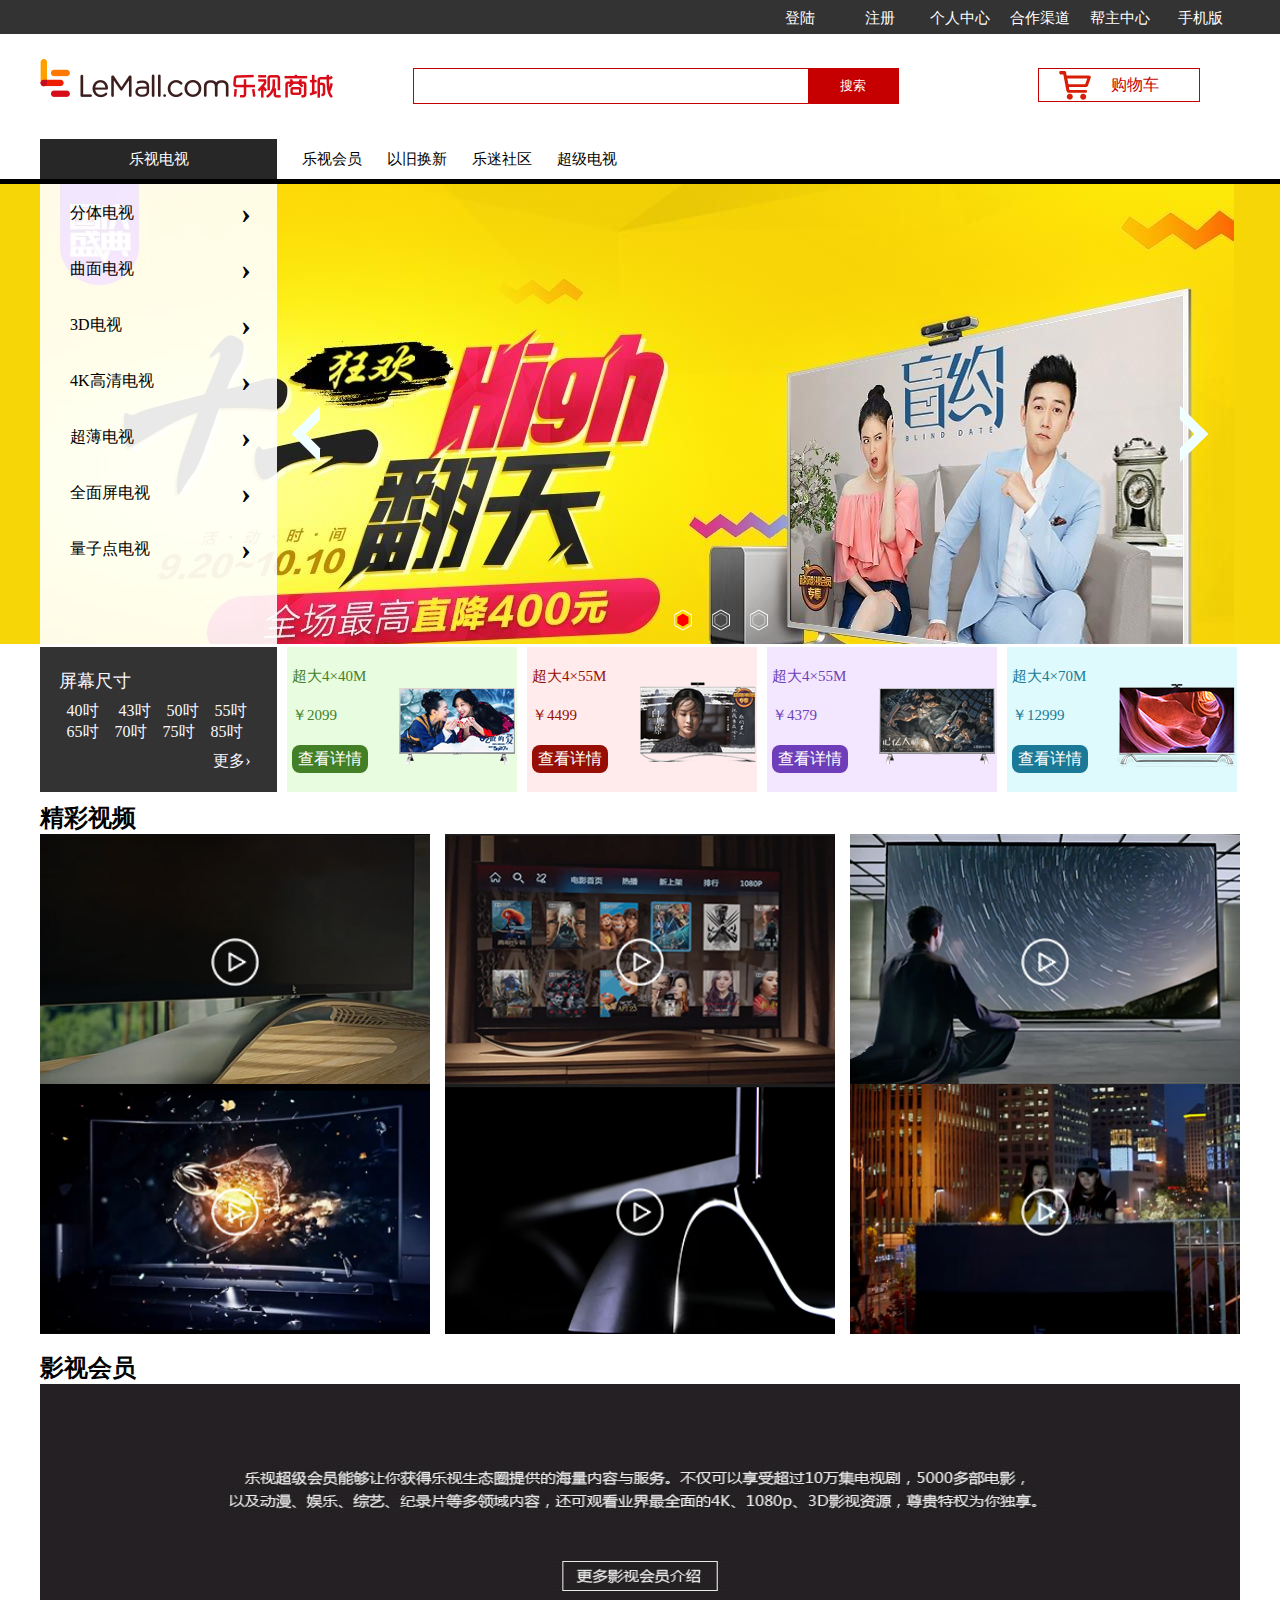
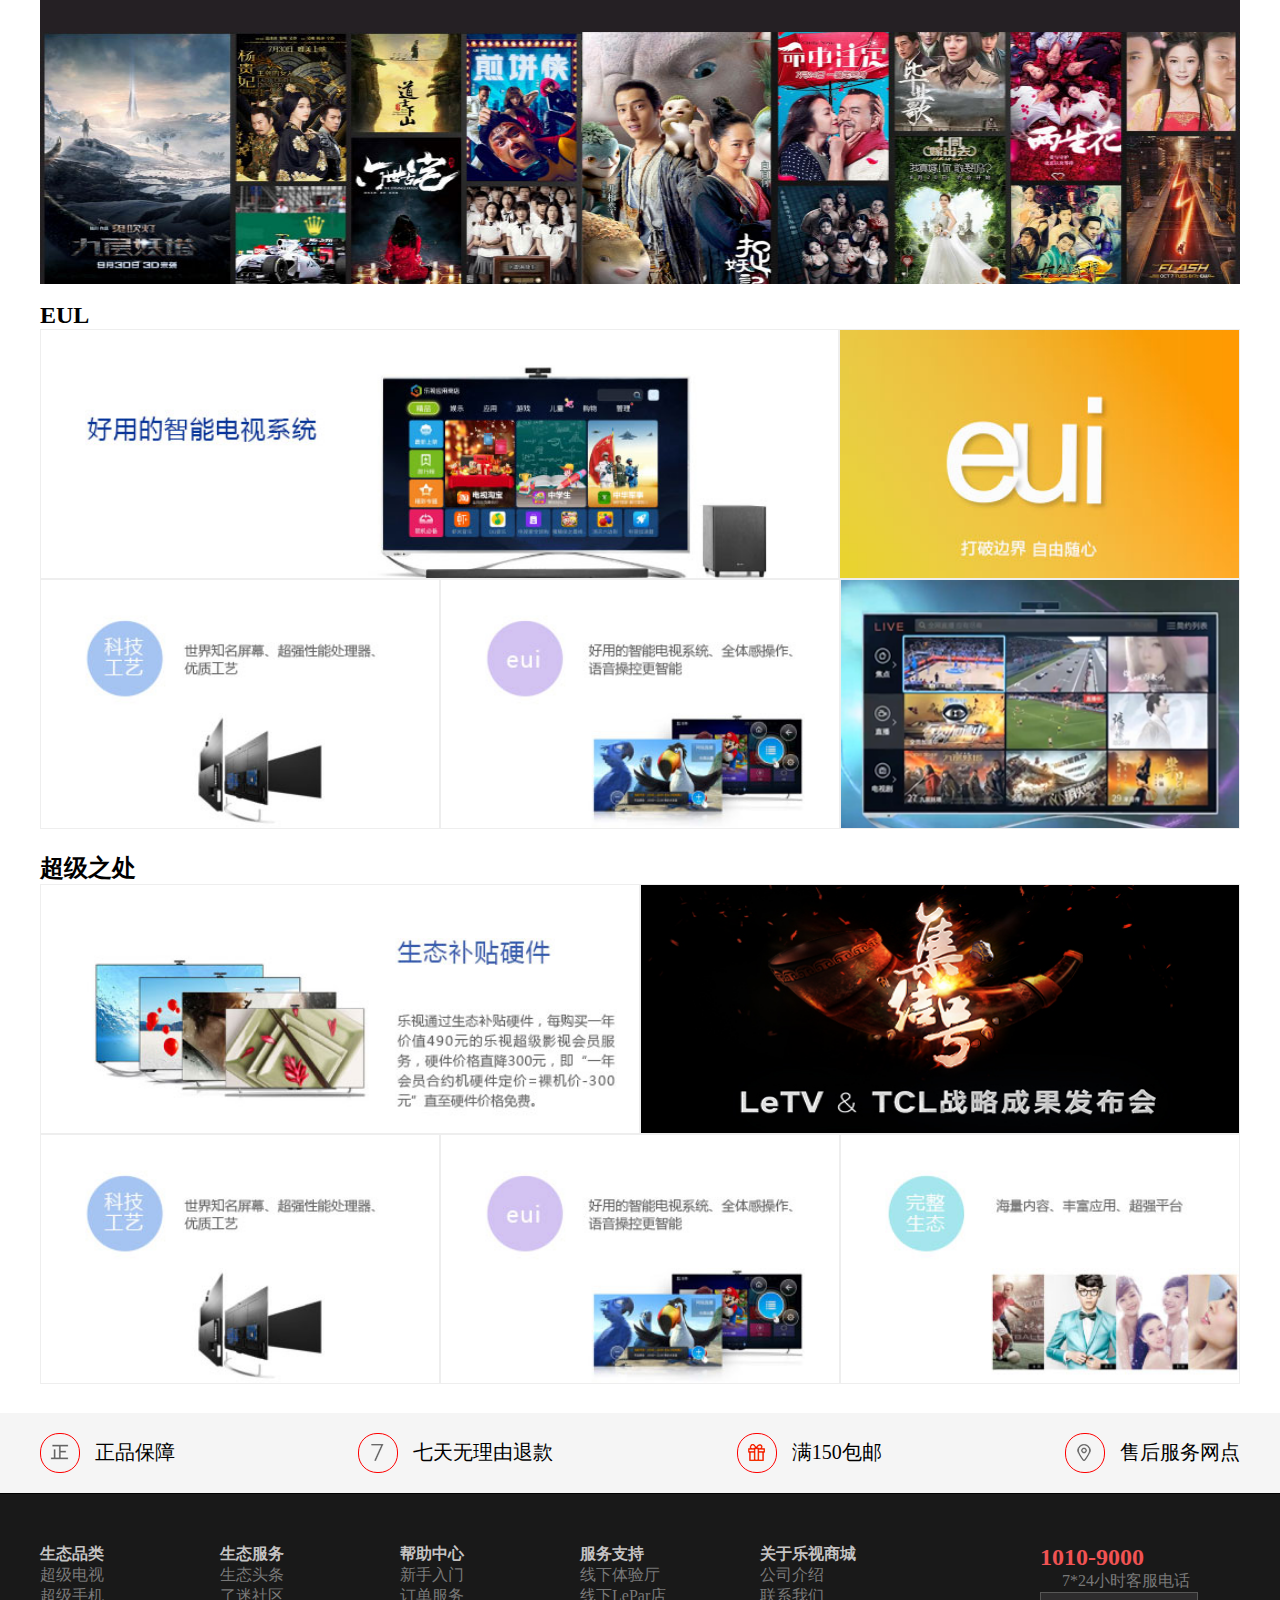
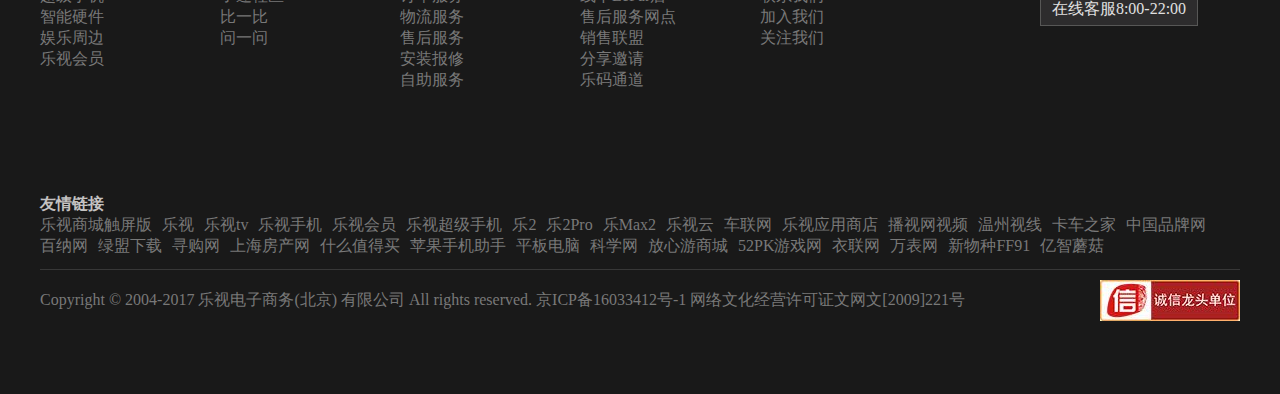
<file: index.html>
<!DOCTYPE html>
<html>
	<head>
		<meta charset="utf-8" />
		<title></title>
		<link rel="stylesheet" href="css/television.css" />
<script type="text/javascript" src="js/jquery-3.2.1.min.js" ></script>
<script type="text/javascript" src="js/lunbo.js" ></script>
<script type="text/javascript" src="js/ajks.js" ></script>
	   <script>
	   	$(function(){
	   		var uls=$(".xddw")
	   		var lis=$(".xddw li")
//	   		var gun=$("section");
	   		lis.click(function(){
	   			var index=$(this).index()
	   			$("html,body").animate({scrollTop:$("section").height()*(index+1)},500);
	   		  $(this).css("background","orange").siblings().css("background","#ebebeb")
	   		  $(this).css("color","white").siblings().css("color","#333")
	   		  
	   		})
	   		$(window).scroll(function(){
	   			if($(this).scrollTop()>500){
	   				uls.css({
	   					"display":"block",
	   					"top":"300px",
	   					"left":"120px"
	   				})
//                 uls.animate({
//                 	opacity: 1 ,
//	   				top:"200px"
//                 },2000)
	   			}
	   			if($(this).scrollTop()<500){
	   				uls.css("display","none")
	   				
	   			}
	   			
	   		})
	   		
	   		
	   		var a=$(".bg-tu img")
            a.mouseover(function(){
            	$(this).attr("src","img/shiping.png")
            })
	   		a.mouseout(function(){
	   			$(this).attr("src","img/bofang.png")
	   		})
	   	})
	   </script>
	</head>
	<body>
		<ul class="xddw">
			<li>精彩视频</li>
			<li>影视会员</li>
			<li>EUL电视</li>
			<li>超级之处</li>
		</ul>
			<header>
			<div class="yemei">
				<div class="hr-a">
					<div>
					<a href="##">
	<div  data-toggle="modal" data-target="#mod">登陆</div>
					</a>
					<a href="##">注册</a>
					<a href="##">个人中心</a>
					<a href="##">合作渠道</a>
					<a href="##">帮主中心</a>
					<a href="##">手机版</a>
					</div>
					
				</div>	
			</div>
			<!--页眉结束-->
			<nav>
				<div></div>
				<div class="sos">
					<input type="text" id="inp" />
					<input type="button" value="搜索" id="anniu" />
				</div>
				<ul id="data"></ul>
				<div class="gwc">
					<a href="##">
					<span></span>
					<span>购物车</span>
					</a>
				</div>
				
			</nav>
			<!--导航栏结束-->
			<div class="banner">
					<ul class="top">
						<li>乐视电视</li>
						<li>乐视会员</li>
						<li>以旧换新</li>
						<li>乐迷社区</li>
						<li>超级电视</li>
					</ul>
					
					<!--轮播开始-->
				<div class="lunbo">					
					<ul class="fu">
						<li><div style="background: url(img/lunbo1.jpg) no-repeat;"></div></li>
						<li><div style="background: url(img/lunbo2.jpg) no-repeat;"></div></li>
						<li><div style="background: url(img/lunbo3.jpg) no-repeat;"></div></li>
						
					</ul>
					
					
				</div>
				<!--轮播图结束-->
				<div class="cbl">
					<ul class="asid">
						<li><a href="ftds.html"><span><i>分体电视 </i><b>&rsaquo;</b> </span></a></li>
						<li><a href="ftds.html"><span><i>曲面电视 </i><b>&rsaquo;</b> </span></a></li>
						<li><a href="ftds.html"><span><i>3D电视 </i><b>&rsaquo;</b> </span></a></li>
						<li><a href="ftds.html"><span><i>4K高清电视 </i><b>&rsaquo;</b> </span></a></li>
						<li><a href="ftds.html"><span><i>超薄电视 </i><b>&rsaquo;</b> </span></a></li>
						<li><a href="ftds.html"><span><i>全面屏电视 </i><b>&rsaquo;</b> </span></a></li>
						<li><a href="ftds.html"><span><i>量子点电视 </i><b>&rsaquo;</b> </span></a></li>
					</ul>
					
					
					<ul class="disn">
						<li class="checked"></li>
						<li></li>
						<li></li>
					</ul>
					<div class="left"></div>
					<div class="right"></div>
					
					
				</div>
				<!--侧边栏结束-->
			</div>
			
			<div class="tuijian">
				<div class="tuijian-left">
					<ul>
						<li>屏幕尺寸</li>
						<li> <span>40吋</span> <span>43吋</span><span>50吋</span><span>55吋</span></li>
						<li> <span>65吋</span><span>70吋</span><span>75吋</span><span>85吋</span></li>
						<li><span>更多&rsaquo;</span></li>
					</ul>
					
					
				</div>
				<div class="tuijian-right">
					<ul>
						<li><a href="ftds.html"><div class="right-l"> <p>超大4×40M</p><p>￥2099</p><div>查看详情</div></div><div class="right-r"><img src="img/tuijian1.png"/></div></a></li>
						<li><a href="ftds.html"><div class="right-l"> <p>超大4×55M</p><p>￥4499</p><div>查看详情</div></div><div class="right-r"><img src="img/tuijian2.jpg"/></div></a></li>
						<li><a href="ftds.html"><div class="right-l"> <p>超大4×55M</p><p>￥4379</p><div>查看详情</div></div><div class="right-r"><img src="img/tuijian3.jpg"/></div></a></li>
						<li><a href="ftds.html"><div class="right-l"> <p>超大4×70M</p><p>￥12999</p><div>查看详情</div></div><div class="right-r"><img src="img/tuijian4.jpg"/></div></a></li>
			
						
					</ul>
				</div>
				
			</div>

			</header>
			
		<main>
			<section class="jincsp">
				<h2>精彩视频</h2>
			    <ul class="bg-tu">
			    	<li><div><img src="img/bofang.png" /> </div> </li>
			    	<li><div><img src="img/bofang.png" /> </div></li>
			    	<li><div><img src="img/bofang.png" /> </div></li>
			    </ul>
			    <ul class="bg-tu">
			    	<li><div><img src="img/bofang.png" /> </div> </li>
			    	<li><div><img src="img/bofang.png" /> </div></li>
			    	<li><div><img src="img/bofang.png" /> </div></li>
			    </ul>
			   </div>
			</section>
			
			<section class="yshy">
				<h2>影视会员</h2>
			    <div><a href="ftds.html"></a></div>
			</section>
			
			<section class="eul">
				<h2>EUL</h2>
				<a href="ftds.html">
			    <div class="eul-top"><div></div><div></div>  </div>
			    <div class="eul-bottom"><div></div><div></div><div></div> </div>
			    </a>
			</section>
			
			<section class="cjzc">
				<h2>超级之处</h2>
				<a href="ftds.html">
			    <div class="cjzc-top"><div></div><div></div>  </div>
			    <div class="cjzc-bottom"><div></div><div></div><div></div> </div>
			    </a>
			</section>
			
			<!--<section class="tvsd">
				<h2>Tv应用商店</h2>
				
				
			</section>-->
			
		</main>
		<footer>
			<div class="f-top">
				<ul class="f-bg">
					<li><div></div><span>正品保障</span> </li>
					<li><div></div><span>七天无理由退款</span></li>
					<li><div></div><span>满150包邮</span></li>
					<li><div></div><span>售后服务网点</span></li>
				</ul>
			</div>
			<div class="f-bottom">
				<div class="f-con">
					<div>
						<h4>生态品类</h4>
						<a href="">超级电视</a>
						<a href="">超级手机</a>
						<a href="">智能硬件</a>
						<a href="">娱乐周边</a>
						<a href="">乐视会员</a>
					</div>
					<div>
						<h4>生态服务</h4>
						<a href="">生态头条</a>
						<a href="">了迷社区</a>
						<a href="">比一比</a>
						<a href="">问一问</a>
						<!--<a href="">乐视会员</a>-->
					</div>
					<div>
						<h4>帮助中心</h4>
						<a href="">新手入门</a>
						<a href="">订单服务</a>
						<a href="">物流服务</a>
						<a href="">售后服务</a>
						<a href="">安装报修</a>
						<a href="">自助服务</a>
						
					</div>
					<div>
						<h4>服务支持</h4>
						<a href="">线下体验厅</a>
						<a href="">线下LePar店</a>
						<a href="">售后服务网点</a>
						<a href="">销售联盟</a>
						<a href="">分享邀请</a>
						<a href="">乐码通道</a>
						
					</div>
					<div>
						<h4>关于乐视商城</h4>
						<a href="">公司介绍</a>
						<a href="">联系我们</a>
						<a href="">加入我们</a>
						<a href="">关注我们</a>
						<!--<a href="">乐视会员</a>-->
					</div>
					
					<div class="zui">
						<h2>1010-9000</h2>
						<p>7*24小时客服电话</p>
						<div>在线客服8:00-22:00</div>
					</div>
					
					
				</div>
				
		   <div class="footer_links">
		   	<h4>友情链接</h4>
		   	  <ul>
		   	  	<li>乐视商城触屏版</li>
		   	  	<li>乐视 </li>
		   	  	<li>乐视tv</li>
		   	  	<li>乐视手机 </li>
		   	  	<li>乐视会员</li>
		   	  	<li>乐视超级手机</li>
		   	  	<li>乐2</li>
		   	  	<li>乐2Pro</li>
		   	  	<li>乐Max2</li>
		   	  	<li>乐视云</li>
		   	  	<li>车联网</li>
		   	  	<li>乐视应用商店</li>
		   	  	<li>播视网视频</li>
		   	  	<li>温州视线</li>
		   	  	<li>卡车之家</li>
		   	  	<li>中国品牌网</li>
		   	  	<li>百纳网</li>
		   	  	<li>绿盟下载</li>
		   	  	<li>寻购网</li>
		   	  	<li>上海房产网</li>
		   	  	<li>什么值得买</li>
		   	  	<li>苹果手机助手</li>
		   	  	<li>平板电脑</li>
		   	  	<li>科学网</li>
		   	  	<li>放心游商城</li>
		   	  	<li>52PK游戏网</li>
		   	  	<li>衣联网</li>
		   	  	<li>万表网</li>
		   	  	<li>新物种FF91</li>
		   	  	<li>亿智蘑菇</li>
		   	  </ul>
		   	
		   	
		   </div>
		   
		   <div class="footer_down">
		   <p>
Copyright © 2004-2017 乐视电子商务(北京)
有限公司 All rights reserved. 京ICP备16033412号-1
网络文化经营许可证文网文[2009]221号
		   </p>
		   <div><img src="img/100 .jpg" /> </div>
		   </div>
          
		</div>
		   
		
		</footer>
		
		
	</body>
	<!--<script type="text/javascript">
			$('#mc').carousel({
				interval:5000
			})
		</script>-->
</html>
</file>
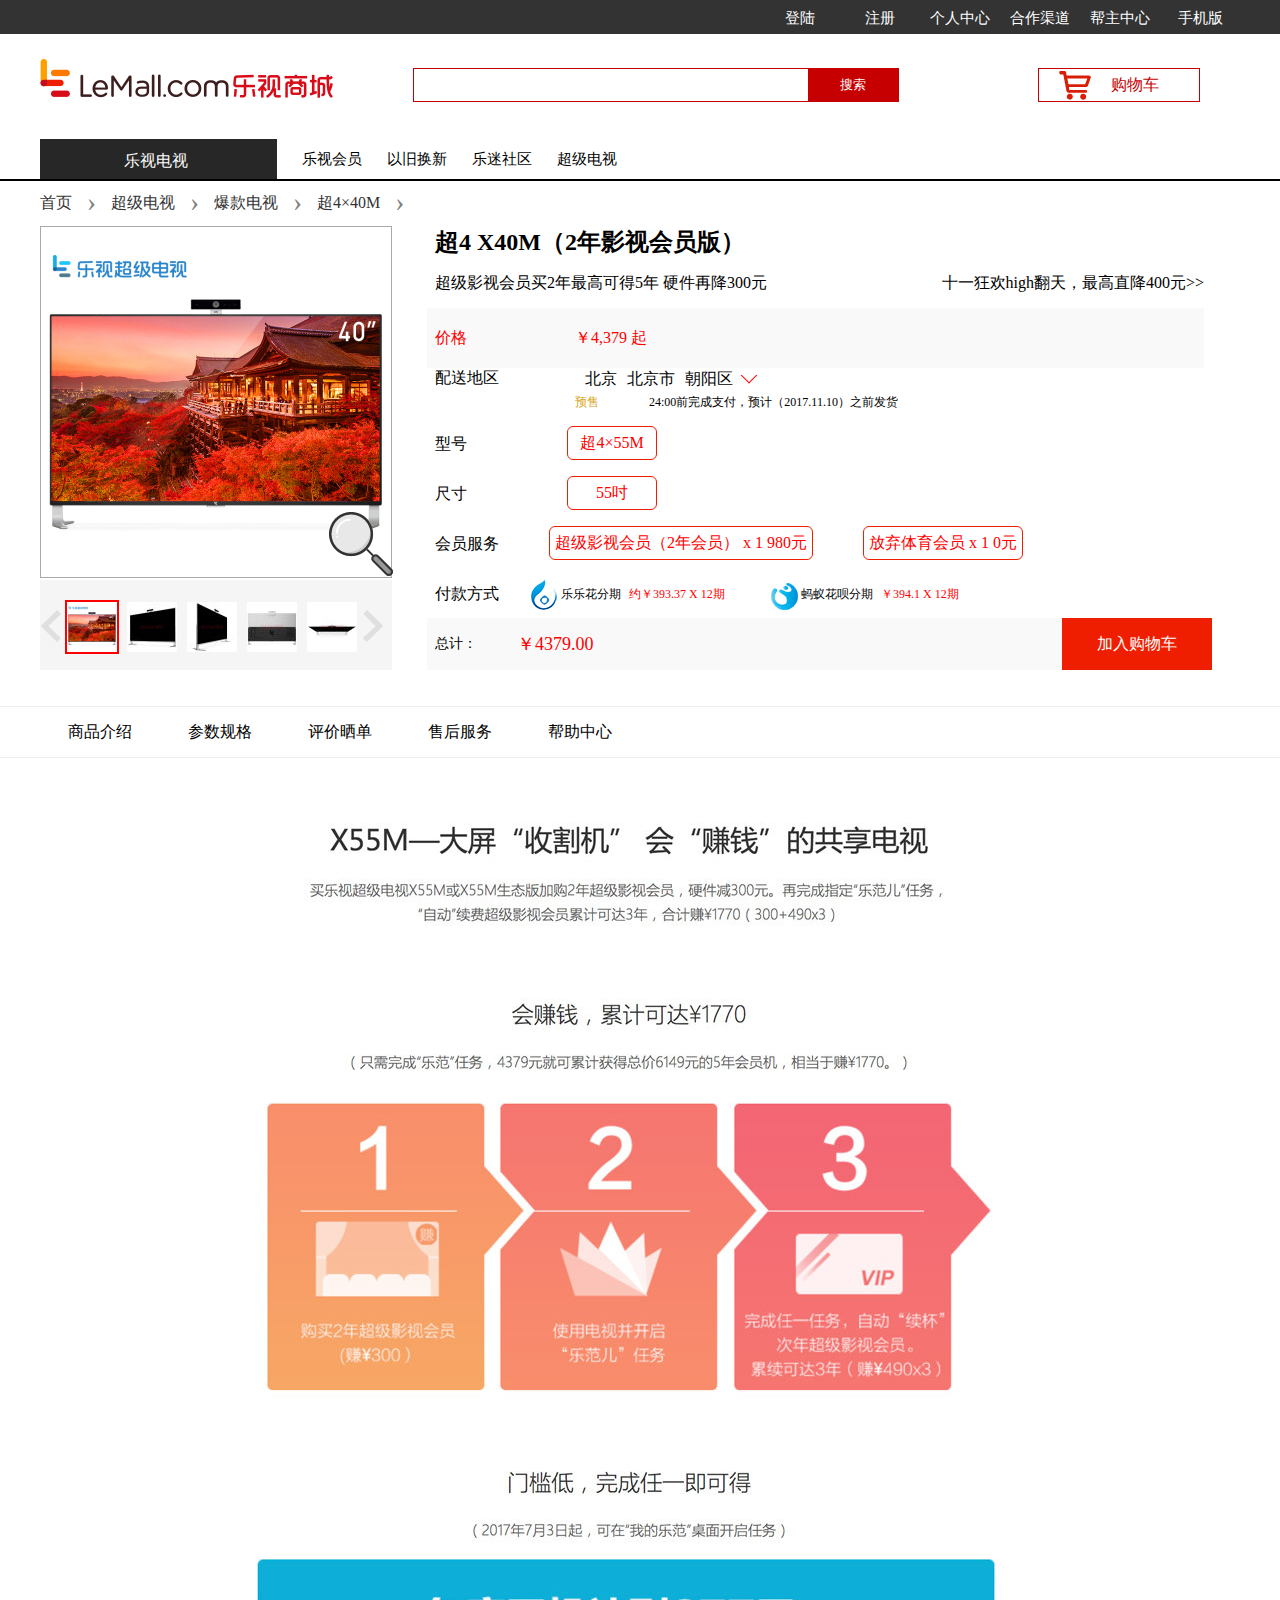
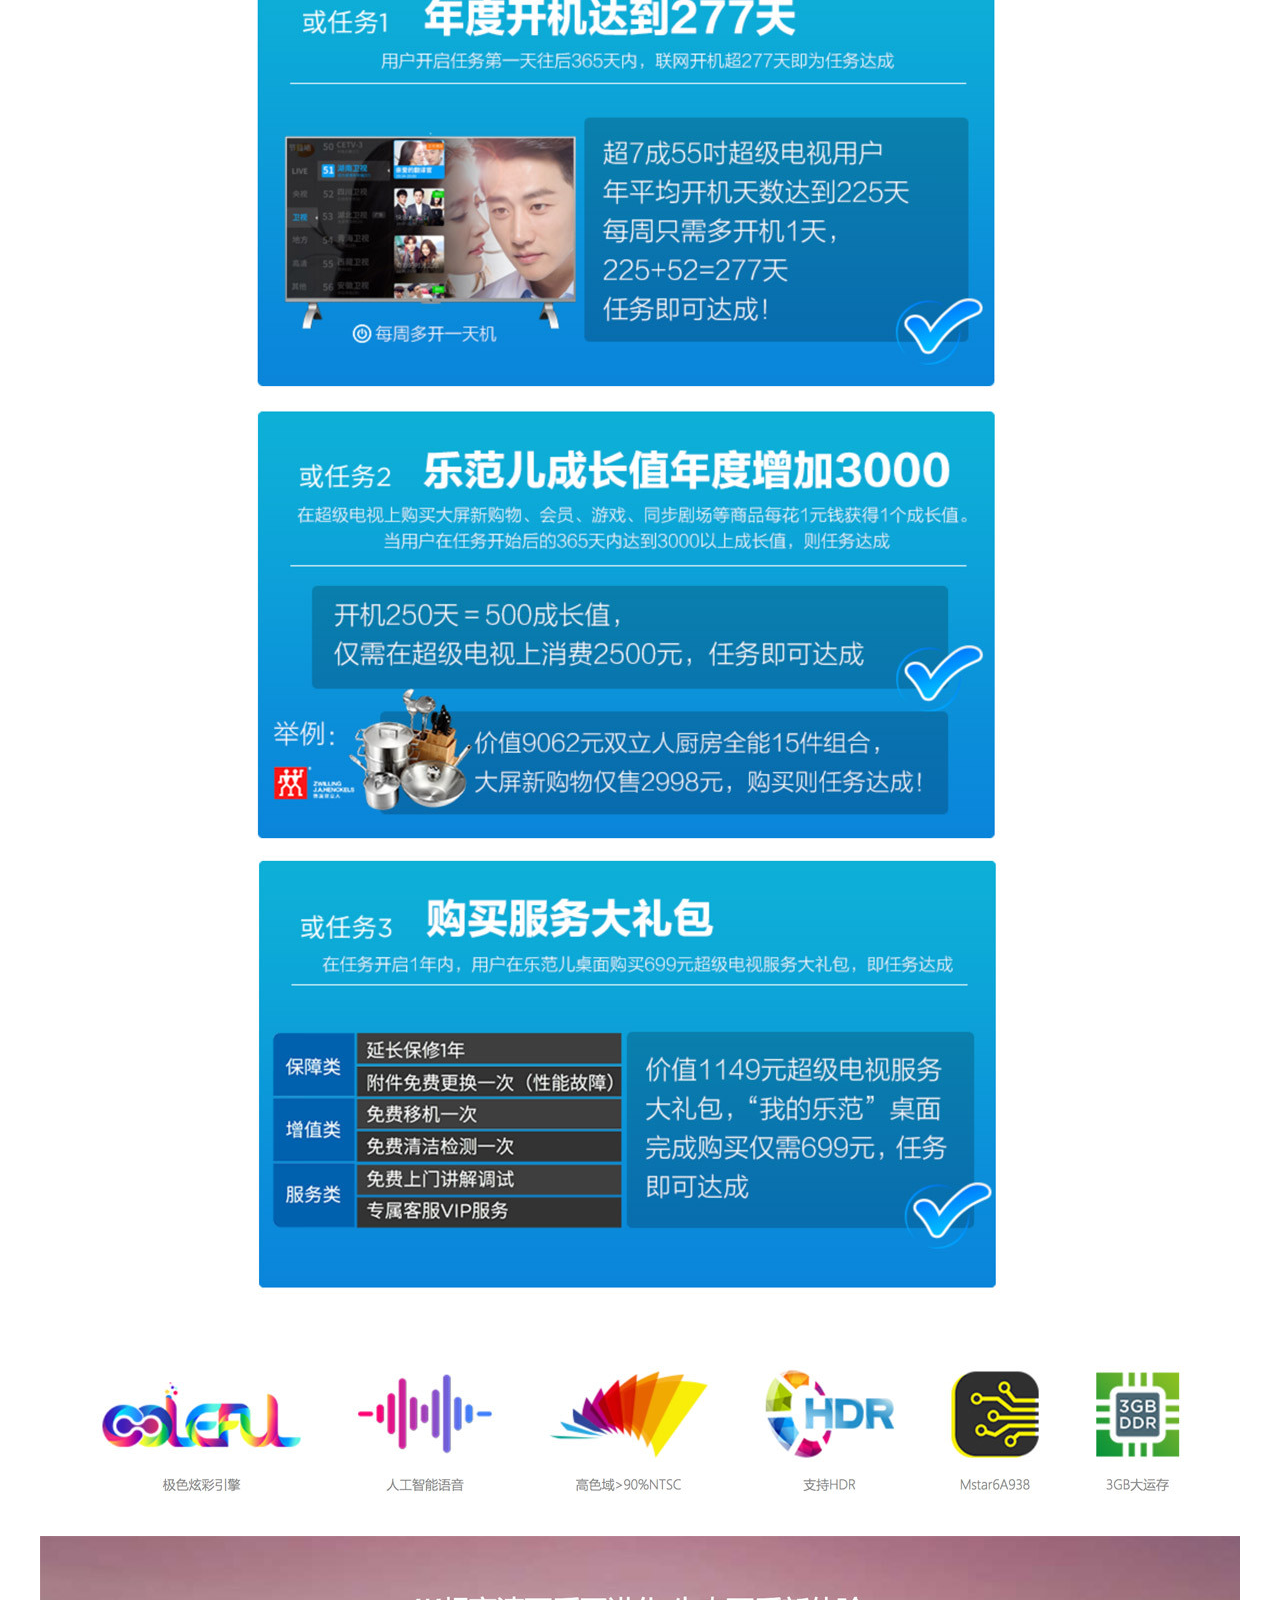
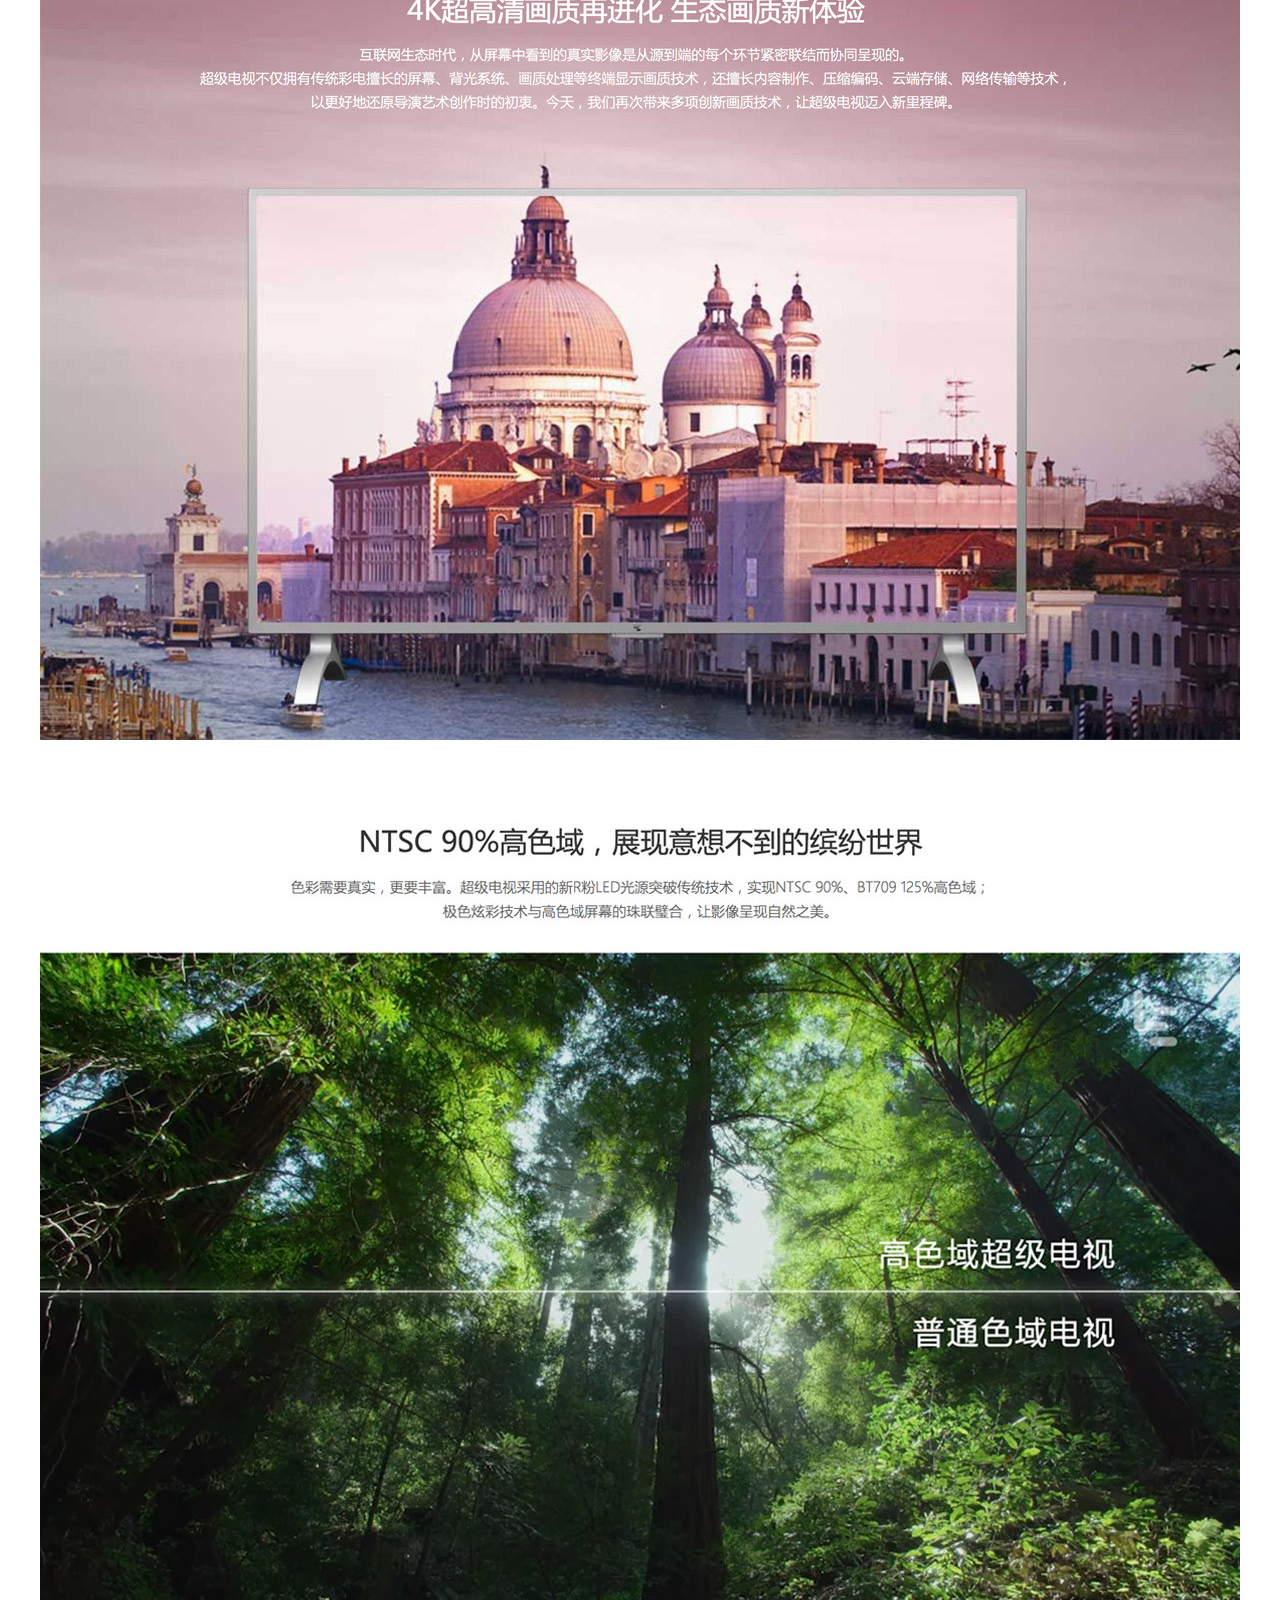
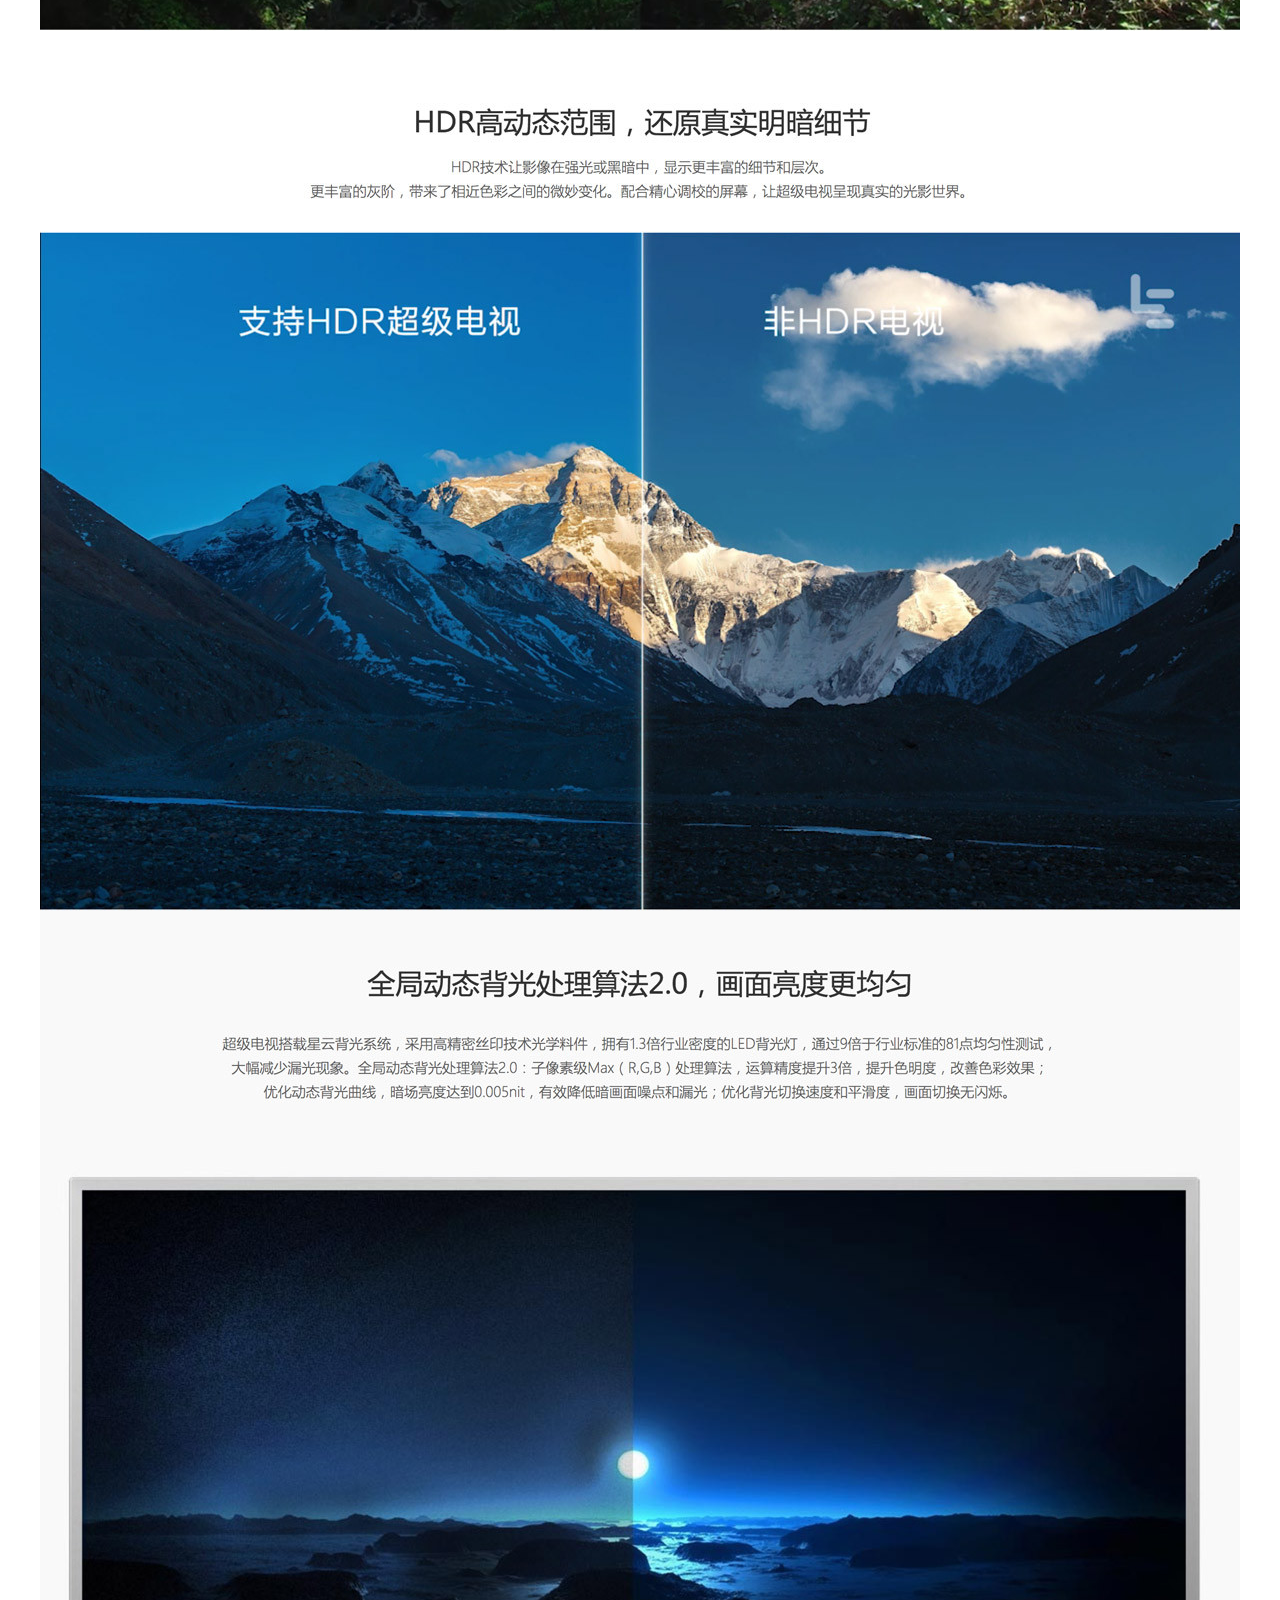
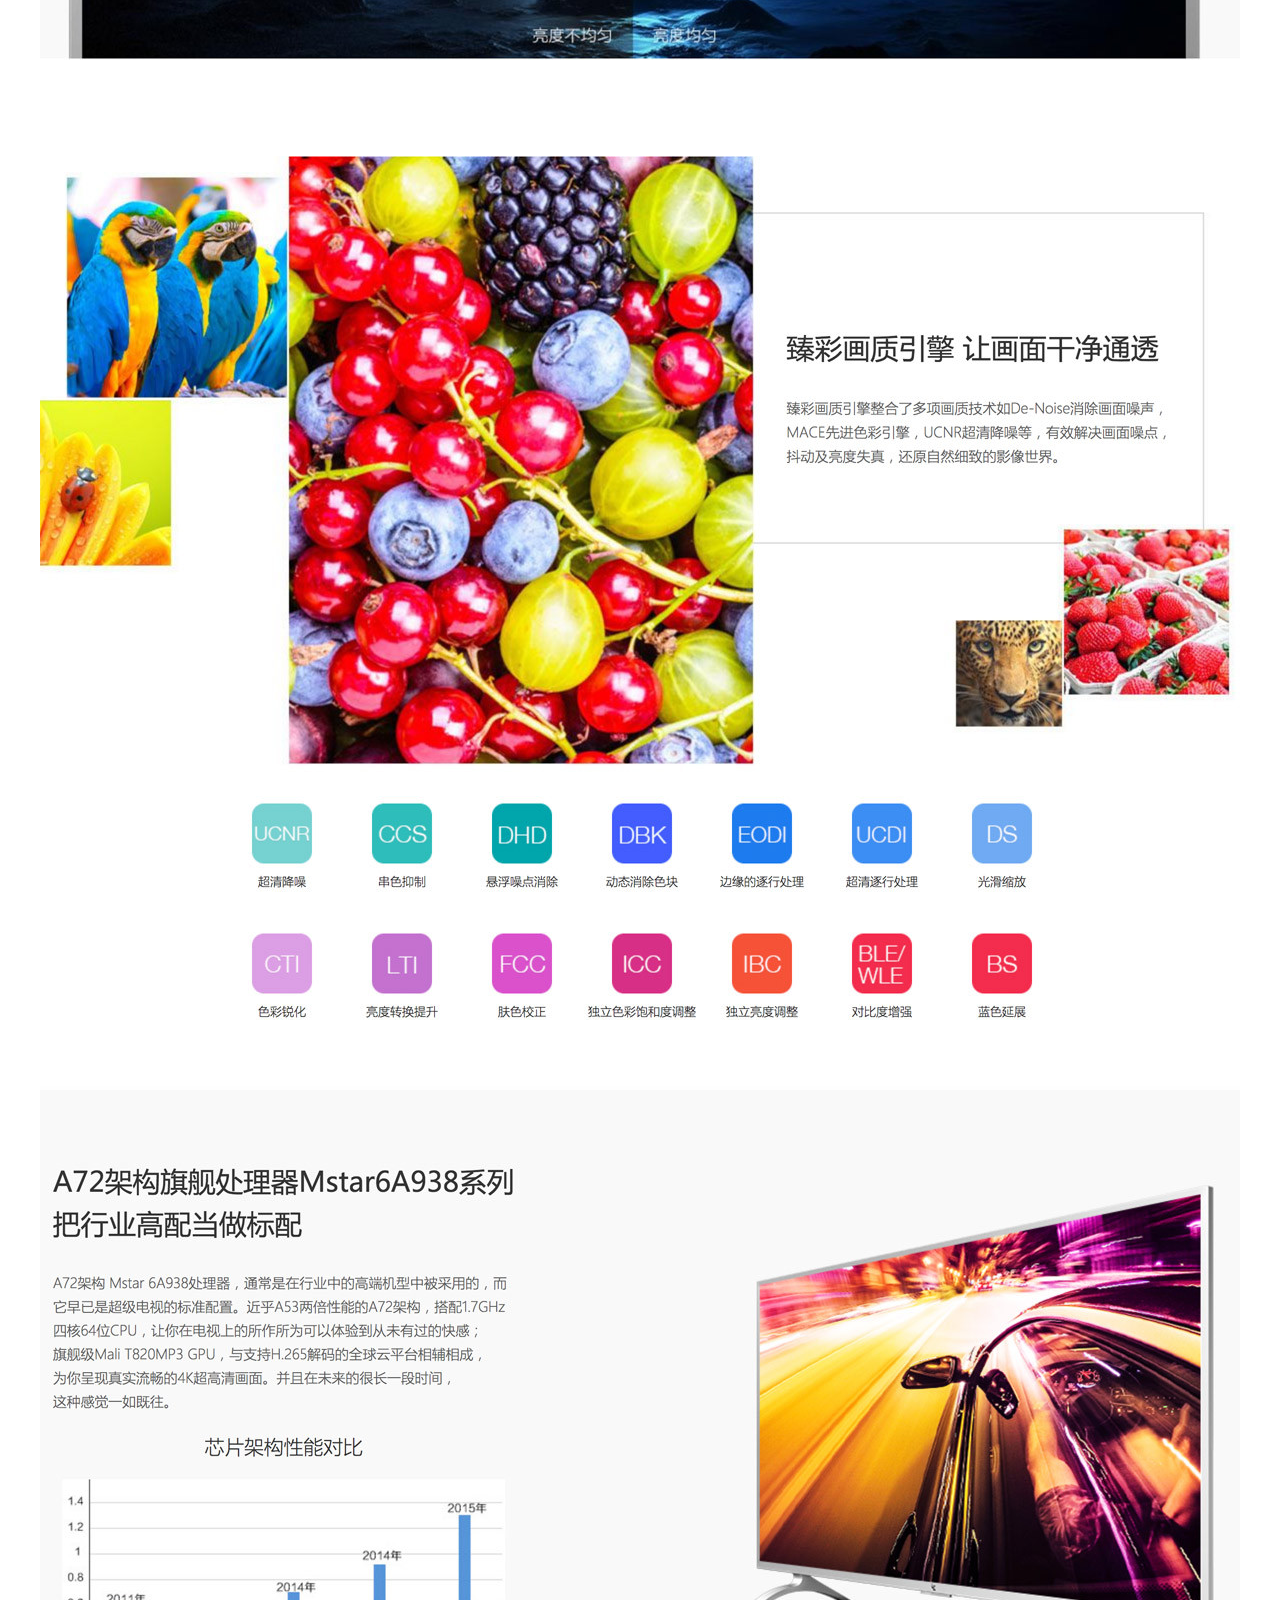
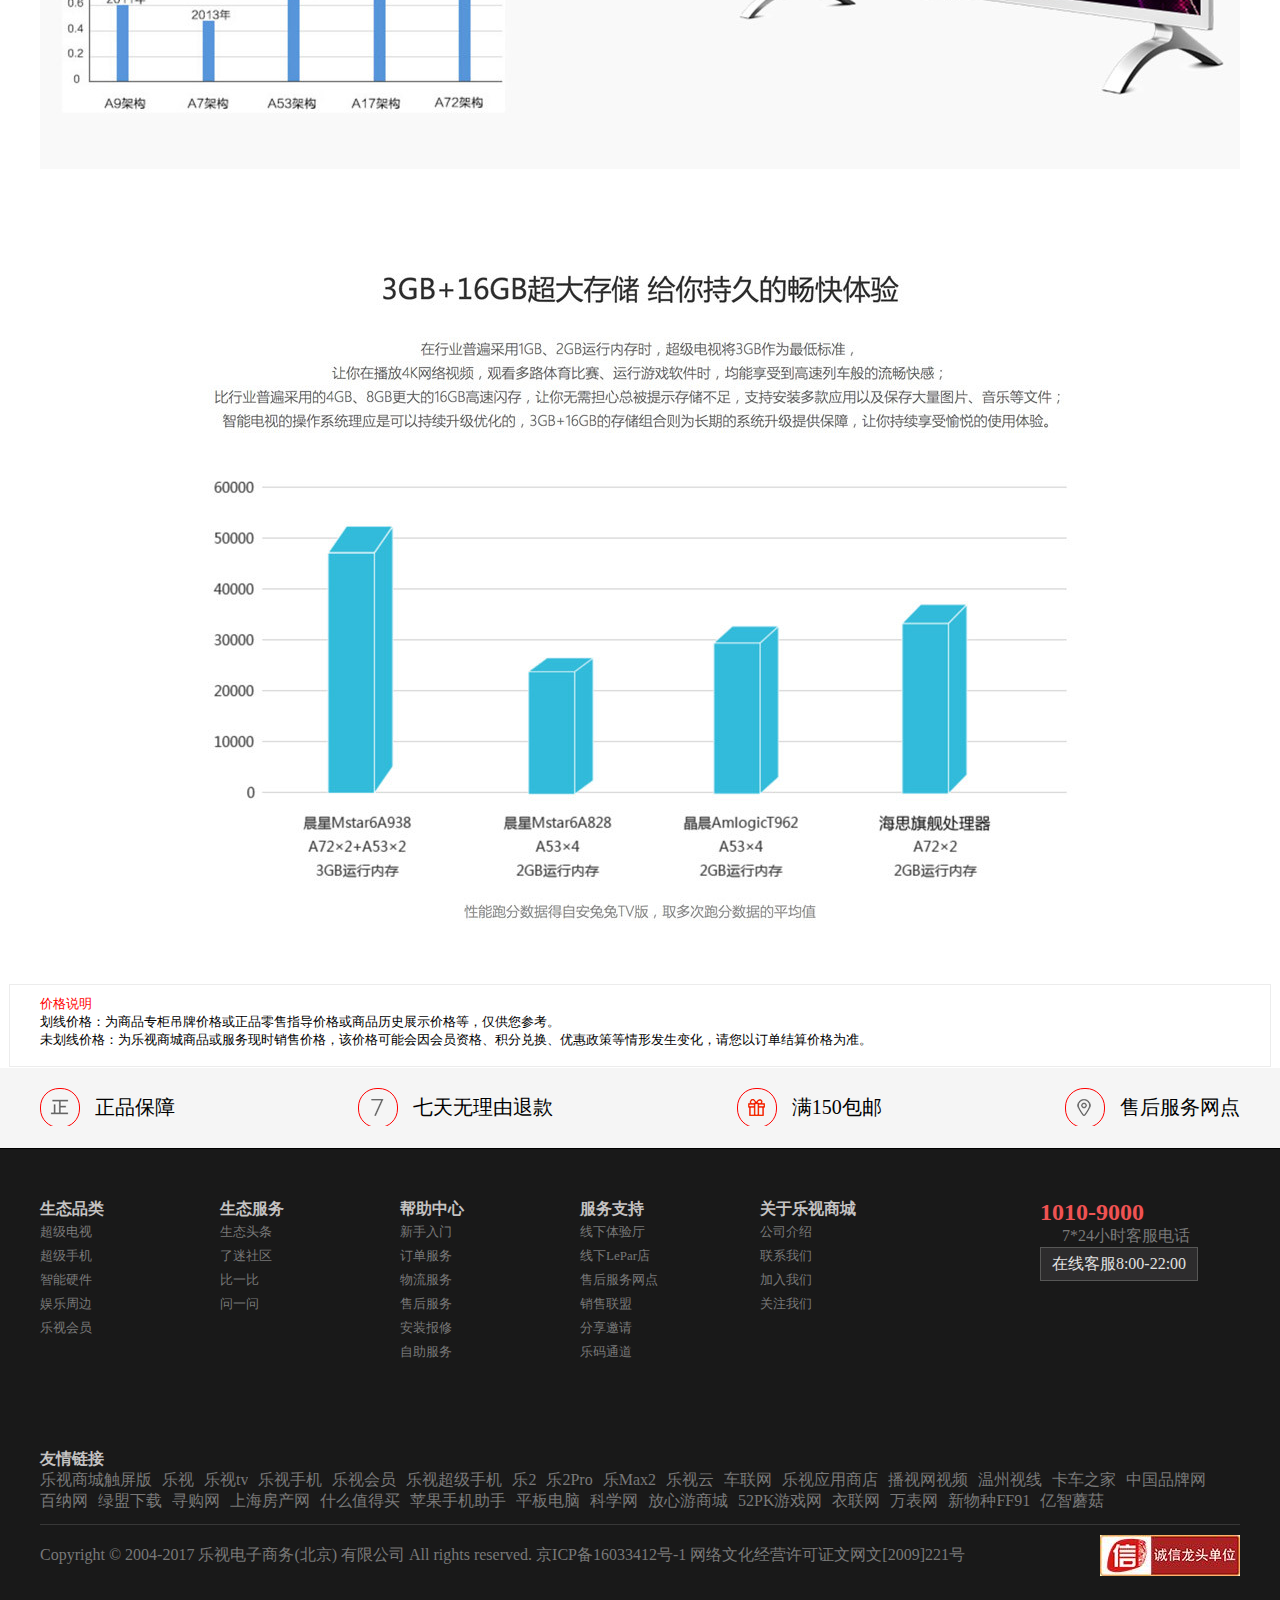
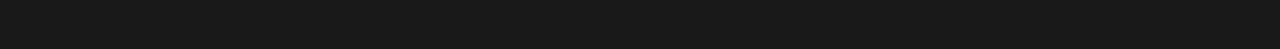
<file: gmai.html>
<!DOCTYPE html>
<html>
	<head>
		<meta charset="UTF-8">
		<title></title>
		<link rel="stylesheet" href="css/gmai.css" />
		<script type="text/javascript" src="js/jquery-3.2.1.min.js" ></script>
		<script type="text/javascript" src="js/gmai.js" ></script>
        <script type="text/javascript" src="js/china.js" ></script>
        <script type="text/javascript" src="js/address.js" ></script>
        
        
 <!--       <script>
        	$(function(){
//      	   console.log(obj.cityList)
               var sheng=$("#sheng")
               var chengshi=$("#chengshi")
        	   var diqu=$("#diqu")
        	   var tab=$(".tabs a")
        	   sheng.on("click","li",function(){
        	   	 var id=$(this).attr("id")
        	   	$(this).parent().css("display","none")
        	   	chengshi.css("display","block")
        	   	diqu.css("display","none")
        	  tab.eq(1).css({
					"borderColor":"red",
					"border-bottom":"solid #ffffff 1px"
				  }).siblings("a").css({"borderColor":"#dbdbdb","borderBottom":"solid red 1px"})
                 
                 chengshi.children().remove()
                 var cityList=obj.cityList
               $.each(cityList, function(i,v) {
               	var lis=$("<li></li>")
               	   if(v[0]==id){
               	   	  lis.html(v[1])
               	   	  lis.attr("value",v[2])
               	    chengshi.append(lis)
               	   }
               	  
               })
 
 
        	   })
        	   
        	  
        	   
        	   
        	   chengshi.on("click","li",function(){
        	   	 var value=$(this).attr("value")
        	   	$(this).parent().css("display","none")
        	   	sheng.css("display","none")
        	   	diqu.css("display","block")
        	  tab.eq(2).css({
					"borderColor":"red",
					"border-bottom":"solid #ffffff 1px"
				  }).siblings("a").css({"borderColor":"#dbdbdb","borderBottom":"solid red 1px"})
 
 
                   diqu.children().remove()
                 var jtdiqu=obj.jtdiqu
               $.each(jtdiqu, function(i,v) {
               	    var lis=$("<li></li>")
               	    if(value==v[0]){
               	    lis.html(v[1])
               	    diqu.append(lis)
               	    }
               	   
               })
 
 
 
        	   })
        	   
        	   
        		
        	})
        </script>-->
        
	</head>
	<body>
		
					<header>
			<div class="yemei">
				<div class="hr-a">
					<div>
					<a href="##">登陆</a>
					<a href="##">注册</a>
					<a href="##">个人中心</a>
					<a href="##">合作渠道</a>
					<a href="##">帮主中心</a>
					<a href="##">手机版</a>
					</div>
					
				</div>	
			</div>
			<!--页眉结束-->
			<nav>
				<div></div>
				<div class="sos">
					<input type="text" />
					<input type="button" value="搜索" />
				</div>
				<div class="gwc">
					<a href="##">
					<span></span>
					<span>购物车</span>
					</a>
				</div>
				
			</nav>
			<!--导航栏结束-->
			<div class="banner">
					<ul class="top">
						<li><a href="index.html">乐视电视</a></li>
						<li>乐视会员</li>
						<li>以旧换新</li>
						<li>乐迷社区</li>
						<li>超级电视</li>
					</ul>
				    <div class="gm">
					  <div class="gm-com">
					 <ul class="uptabSwitch">
						<li><a href="#">首页</a><span>&rsaquo;</span></li>
						<li><a href="#">超级电视</a><span>&rsaquo;</span> </li>
						<li><a href="#">爆款电视</a><span>&rsaquo;</span> </li>
						<li><a href="#">超4×40M</a><span>&rsaquo;</span> </li>
						
					</ul>
			     	</div>
		       
		       <div class="fdj">
					<p id="fangdajing">
						<img src="img/放大镜.png" />
					</p>
		       	
				<!--放大镜开始--> 
				<div id="box" class="box">
					<img src="img/超M4-1.jpg" />
					<div id="mask" class="mask"></div>
				</div>
				<div id="big" class="big">
					<img id="bigPic" src="img/超大M4-1.jpg"/>
				</div>
			<!--放大镜结束-->	
			<div class="xiao-tb">
				<div class="s-prev"></div>
				<div class="fu-lun">
					<ul class="x-lun">
						<li style="background: url(img/小M4-1.jpg) no-repeat center 0;" class="on"></li>
						<li style="background: url(img/小M4-2.jpg) no-repeat center 0;"></li>
						<li style="background: url(img/小M4-3.jpg) no-repeat center 0;"></li>
						<li style="background: url(img/小M4-4.jpg) no-repeat center 0;"></li>
						<li style="background: url(img/小M4-5.jpg) no-repeat center 0;"></li>
						<li style="background: url(img/小M4-1.jpg) no-repeat center 0;"></li>
						<li style="background: url(img/小M4-2.jpg) no-repeat center 0;"></li>
						<li style="background: url(img/小M4-3.jpg) no-repeat center 0;"></li>
						<li style="background: url(img/小M4-4.jpg) no-repeat center 0;"></li>
						<li style="background: url(img/小M4-5.jpg) no-repeat center 0;"></li>
					</ul>
				</div>
				<div class="x-next"></div>
			</div>	
		 <!--放大镜左下角小图标结束-->
		 <!--放大镜右边栏-->
		 <aside class="y-bian">
		 	<div>
		 		<h1>超4 X40M（2年影视会员版）</h1>
		 		<p class="cjhy"><span>超级影视会员买2年最高可得5年 硬件再降300元</span> <span>十一狂欢high翻天，最高直降400元>></span> </p>
		 	    <p class="jg"><span>价格</span><span>￥4,379 起</span></p>
		 	    <div class="peisq">
		 	    	<div class="peisq-1">配送地区</div><div class="didian"> <span class="proa">北京</span> &nbsp; <span class="cita">北京市</span>&nbsp; <span class="adda">朝阳区 </span>&nbsp;<span class="sj"></span></div>
		 	        <div class="cshi">
		 	        	<div>
		 	        		<div class="tabs"> <a class="pro">北京</a><a class="cit">北京市</a><a class="add">朝阳区</a><span></span> </div>
                            <div class="c-content">
                            	<ul id="province">
                            		<li id="000" title="北京">北京</li>
                            		<li id="001">广东省</li>
                            		<li id="002">上海</li>
                            		<li id="003">天津</li>
                            		<li id="004">重庆</li>
                            		<li id="005">河北省</li>
                            		<li id="006">山西省</li>
                            		<li id="007">内蒙古自治区</li>
                            		<li id="008">辽宁省</li>
                            		<li id="009">吉林省</li>
                            		<li id="010">黑龙江省</li>
                            		<li id="011">江苏省</li>
                            		<li id="012">浙江省</li>
                            		<li id="013">安徽省</li>
                            		<li id="014">福建省</li>
                            		<li id="015">江西省</li>
                            		<li id="016">山东省</li>
                            		<li id="017">河南省</li>
                            		<li id="018">湖北省</li>
                            		<li id="019">湖南省</li>
                            		<li id="020">广西壮族自治区</li>
                            		<li id="021">海南省</li>
                            		<li id="022">四川省</li>
                            		<li id="023">贵州省</li>
                            		<li id="024">云南省</li>
                            		<li id="025">西藏自治区</li>
                            		<li id="026">陕西省</li>
                            		<li id="027">甘肃省</li>
                            		<li id="028">青海省</li>
                            		<li id="029">宁夏回族自治区</li>
                            		<li id="030">新疆维吾尔自治区</li>
                            		<li id="031">台湾</li>
                            		<li id="032">香港</li>
                            		<li id="033">澳门</li>
                            	</ul>
                            	<ul id="city">
                            		<li value="0000" id="000" >北京市</li>
                            	</ul>
                            	<ul id="address">
                            		<li>东城区</li>
                            		<li>西城区</li>
                            		<li>朝阳区</li>
                            		<li>丰台区</li>
                            		<li>石景山区</li>
                            		<li>海定区</li>
                            		<li>门头沟区</li>
                            		<li>房山区</li>
                            		<li>通州区</li>
                            		<li>顺义区</li>
                            		<li>昌平区</li>
                            		<li>大兴区</li>
                            		<li>怀柔区</li>
                            		<li>平台区</li>
                            		<li>密云县</li>
                            		<li>延庆县</li>
                            	</ul>
                            </div> 		 	        	
		 	        	</div>
		 	        </div> 
		 	    </div>
		 	    <p class="yus"><span>预售</span><span>24:00前完成支付，预计（2017.11.10）之前发货</span></p>
		 	    <div class="xinghao"><p>型号</p><p>超4×55M</p> </div>
		 	    <div class="chicun"><p>尺寸</p><p>55吋</p> </div>
		 	    <div class="hyfw"><p>会员服务</p><p>超级影视会员（2年会员） x 1 980元</p><p>放弃体育会员 x 1 0元</p> </div>
		 	    <div class="fk"> <span>付款方式</span> <p class="fk-1"><span>乐乐花分期</span><span> 约￥393.37 X 12期</span></p> <p class="fk-2"><span> 蚂蚁花呗分期</span><span> ￥394.1 X 12期</span></p> </div>
		 	    <div class="jrgwc"><span>总计：</span><span>￥4379.00</span><a href="##">加入购物车</a> </div>
		 	</div>
		 </aside>
		 
		 
		 </div>
		 
		 
		 
		 
				</div>	
			</div>
			</header>
		  <main>
		  	<div class="spjs">
		  		<ul>
		  		<li>商品介绍</li> 
				<li>参数规格</li> 
				<li>评价晒单</li> 
				<li>售后服务</li> 
				<li>帮助中心</li> 	
		  		</ul>
		  	</div>
		  	<div class="sgj"></div>
		  	<div class="mkd"></div>
		  	<div class="rgzn"></div>
		  	<div class="gq"></div>
		  	<div class="zssc" ></div>
		  	<div class="hdr1" ></div>
		  	<div class="qjdt" ></div>
		  	<div class="zchz" ></div>
		  	<div class="aqe" ></div>
		  	<div class="neichun" ></div>
		  	<div class="jgsm">
		  		<p>价格说明</p>
		  		<p>划线价格：为商品专柜吊牌价格或正品零售指导价格或商品历史展示价格等，仅供您参考。</p>
		  		<p>未划线价格：为乐视商城商品或服务现时销售价格，该价格可能会因会员资格、积分兑换、优惠政策等情形发生变化，请您以订单结算价格为准。</p>
		  		
		  	</div>
		  	
		  	
		  	
		  </main>
		  	
		  	<footer>
			<div class="f-top">
				<ul class="f-bg">
					<li><div></div><span>正品保障</span> </li>
					<li><div></div><span>七天无理由退款</span></li>
					<li><div></div><span>满150包邮</span></li>
					<li><div></div><span>售后服务网点</span></li>
				</ul>
			</div>
			<div class="f-bottom">
				<div class="f-con">
					<div>
						<h4>生态品类</h4>
						<a href="">超级电视</a>
						<a href="">超级手机</a>
						<a href="">智能硬件</a>
						<a href="">娱乐周边</a>
						<a href="">乐视会员</a>
					</div>
					<div>
						<h4>生态服务</h4>
						<a href="">生态头条</a>
						<a href="">了迷社区</a>
						<a href="">比一比</a>
						<a href="">问一问</a>
						<!--<a href="">乐视会员</a>-->
					</div>
					<div>
						<h4>帮助中心</h4>
						<a href="">新手入门</a>
						<a href="">订单服务</a>
						<a href="">物流服务</a>
						<a href="">售后服务</a>
						<a href="">安装报修</a>
						<a href="">自助服务</a>
						
					</div>
					<div>
						<h4>服务支持</h4>
						<a href="">线下体验厅</a>
						<a href="">线下LePar店</a>
						<a href="">售后服务网点</a>
						<a href="">销售联盟</a>
						<a href="">分享邀请</a>
						<a href="">乐码通道</a>
						
					</div>
					<div>
						<h4>关于乐视商城</h4>
						<a href="">公司介绍</a>
						<a href="">联系我们</a>
						<a href="">加入我们</a>
						<a href="">关注我们</a>
						<!--<a href="">乐视会员</a>-->
					</div>
					
					<div class="zui">
						<h2>1010-9000</h2>
						<p>7*24小时客服电话</p>
						<div>在线客服8:00-22:00</div>
					</div>
					
					
				</div>
				
		   <div class="footer_links">
		   	<h4>友情链接</h4>
		   	  <ul>
		   	  	<li>乐视商城触屏版</li>
		   	  	<li>乐视 </li>
		   	  	<li>乐视tv</li>
		   	  	<li>乐视手机 </li>
		   	  	<li>乐视会员</li>
		   	  	<li>乐视超级手机</li>
		   	  	<li>乐2</li>
		   	  	<li>乐2Pro</li>
		   	  	<li>乐Max2</li>
		   	  	<li>乐视云</li>
		   	  	<li>车联网</li>
		   	  	<li>乐视应用商店</li>
		   	  	<li>播视网视频</li>
		   	  	<li>温州视线</li>
		   	  	<li>卡车之家</li>
		   	  	<li>中国品牌网</li>
		   	  	<li>百纳网</li>
		   	  	<li>绿盟下载</li>
		   	  	<li>寻购网</li>
		   	  	<li>上海房产网</li>
		   	  	<li>什么值得买</li>
		   	  	<li>苹果手机助手</li>
		   	  	<li>平板电脑</li>
		   	  	<li>科学网</li>
		   	  	<li>放心游商城</li>
		   	  	<li>52PK游戏网</li>
		   	  	<li>衣联网</li>
		   	  	<li>万表网</li>
		   	  	<li>新物种FF91</li>
		   	  	<li>亿智蘑菇</li>
		   	  </ul>
		   	
		   	
		   </div>
		   
		   <div class="footer_down">
		   <p>
Copyright © 2004-2017 乐视电子商务(北京)
有限公司 All rights reserved. 京ICP备16033412号-1
网络文化经营许可证文网文[2009]221号
		   </p>
		   <div><img src="img/100 .jpg" /> </div>
		   </div>
          
		</div>
		   
		
		</footer>
		  
		  
		  
	</body>
</html>
</file>
<file: css/television.css>
*{margin: 0;padding: 0;}
li{list-style: none;}
a{text-decoration: none;display: block;color: white;}
img{ display: block;width: 100%;height: 100%; }

.xddw{left: 70px;top:650px; width: 40px;height: 170px;
position: fixed;margin: 0 auto;/*opacity:0;*/ display: none;}
.xddw li{width: 40px;height:40px;cursor: pointer;color: #333;
background:#ebebeb;margin-bottom: 1px;line-height: 20px;text-align:  center;}

header{width: 100%;}
.yemei{background-color: #333;width: 100%;height: 34px;}
.hr-a{width: 1200px;height: 34px;margin: 0 auto;}
.hr-a>div {width: 480px;height: 34px;float: right; color:#fff }
.hr-a div>a{color:#fff ;float: left;color: whit; width:70px;height: 34px;margin: 0 5px ;line-height: 36px;font-size: 15px;text-align: center;}
.hr-a a:hover{color: red;}
/*页眉结束*/
nav{ width: 1200px;height: 105px; margin: 0 auto;}
nav div:nth-child(1){float: left; width: 293px;height: 39px;background: url(../img/log.png) no-repeat;margin-top: 25px; }
nav .sos{ width: 484px;height: 34px;border: solid 1px #C60000;float: left;margin: 34px 0 0 80px; position: relative;}
#data{width: 379px;position: absolute;top: 105px;margin-left: 373px;background:whitesmoke;z-index:50 }
#data>li{height: 30px;line-height: 30px;font-size: 18px;margin-top: 5px;margin-bottom: 5px;color:black;}
#data>li:hover{background-color: whitesmoke;}
#data>li>a{color: grey;padding-left: 8px;}
.color{background:pink;}			
			
.sos input:nth-child(1){width: 379px;height: 22px;padding: 5px 5px 5px 10px ; border: none;outline: none;}
.sos input:nth-child(2){outline: none; width: 90px;height: 34px;background:#c60000; border: none;color:white;float: right;cursor: pointer;}
.gwc{ width: 160px;height: 32px;border: solid 1px #C60000;float: right;margin: 34px 40px 0 0; }
.gwc a{width: 100%;height: 100%; }
.gwc a span:nth-child(1){width: 32px;height: 32px;background: url(../img/gwc.png) no-repeat;display: inline-block;margin-left: 20px;}
.gwc a span:nth-child(2){color: #C60000;margin-right: 40px;line-height: 32px;float: right;}
/*nav结束*/
.banner{width: 100%;height: 500px;}
.top{width: 1200px;height: 40px;margin: 0 auto;}
.top li{width: 60px;height: 40px;margin-left: 25px; float: left;font-size: 15px;line-height: 40px; }
.top li:nth-child(1){ width: 237px;height: 40px;background: #282727;line-height: 40px; text-align: center;color: #FFFFFF;margin: 0;}
.top li:hover{color: #C60000;cursor: pointer;}
/*轮播开始*/
.lunbo{ width: 100%;height: 460px;position: absolute;left: 0;border-top: 5px solid black;overflow: hidden;}
.fu{width: 300%;height: 460px;position:absolute;display: flex;}
.fu li{height: 460px;float: left;}
.fu li:nth-of-type(1){background:rgb(247, 214, 7);flex: 1;}
.fu li:nth-of-type(2){background:rgb(1, 8, 27);flex: 1;}
.fu li:nth-of-type(3){background:rgb(254,249,245);flex: 1;}
.fu div{width: 1200px;height: 460px;margin: 0 auto;}

/*轮播结束*/
.cbl{ top: 5px;width: 1200px;height: 460px;margin: 0 auto; position: relative; }
.asid{width: 237px;height: 460px;background: rgba(255, 255, 255, 0.9);position: absolute;}
.asid>li{width: 207px;height: 56px;padding-left: 30px;}
.asid>li>a{width: 207px;height: 58px;line-height: 58px;color: #000;font-size: 16px;}
.asid>li>a>span{width: 181px;height: 58px;display: block;position: relative;}
.asid>li>a>span>i{float: left;font-style:normal;position: absolute;left: 0;}
.asid b{ font-size: 30px;position: absolute;right: 0;}
.asid>li:hover{background-color:#FFFFFF ;}
.asid>li:hover span i{color: red;}
.asid>li:hover span b{color: red;}

.disn{width: 240px;height: 40px;position: absolute;bottom: 0;left:52%; }
.disn li{width: 18px;height:30px;margin: 5px 10px;float: left;cursor: pointer;background: url(../img/beijingtu1.png) no-repeat center 0;}
 .disn .checked{background: url(../img/beijingtu2.png) no-repeat center 0;}
 .left,.right{transform: rotate(45deg);border: solid 10px red;}
.left{width:20px;height: 20px;position:absolute;left:260px;top: 50% ;cursor: pointer;border-color: transparent transparent azure azure; }
.right{width: 20px;height:20px;position:absolute;right: 40px;top: 50% ;cursor: pointer;border-color: azure azure transparent transparent;}
/*侧边栏*/
.tuijian{width: 1200px;height: 145px;margin: 8px auto;}
.tuijian-left{float: left;width:237px;height: 145px;margin-right: 10px;background: #333;color: ghostwhite;}
.tuijian-right{width:950px;height: 145px;float:left;}
.tuijian-left>ul{width: 200px;height: 100px;margin: 22px auto;}
.tuijian-left span{margin: 8px 8px;font-size: 16px;}
.tuijian-left li:nth-child(1){margin-bottom: 8px;font-size: 18px;}
.tuijian-left li:nth-last-child(1){float: right;margin-top: 8px;}
.tuijian-left span:hover{color: red;cursor: pointer;}
.tuijian-right>ul{display: flex;justify-content: space-between ;}
.tuijian-right li{width: 230px;height:145px;}
.tuijian-right li:nth-of-type(1){background: #e8fce0;}
.tuijian-right li:nth-of-type(2){background: #ffebeb;}
.tuijian-right li:nth-of-type(3){background: #f3e6ff;}
.tuijian-right li:nth-of-type(4){background: #defafc;}
.tuijian-right li:nth-of-type(2) p{color: #960e04;}
.tuijian-right li:nth-of-type(3) p{color: #6e3eba;}
.tuijian-right li:nth-of-type(4) p{color: #1a7996;}
.tuijian-right li:nth-of-type(2) .right-l div {background: #960E04;}
.tuijian-right li:nth-of-type(3) .right-l div {background: #6E3EBA;}
.tuijian-right li:nth-of-type(4) .right-l div {background: #1A7996;}
.right-l{width: 105px;float: left;}
.right-r{width: 120px;float: right;}
.right-l p{font-size: 15px;margin: 20px 5px;color: #437f26;}
.right-l div{width: 76px;height:28px;text-align: center;color: #fff;
border-radius: 8px;background: #437f26;line-height: 28px;margin-left: 5px;}
.right-r:hover{margin-top: -10px;}
/*推荐栏结束*/
main{width: 1200px;margin: 10px auto;}
.jincsp{width: 1200px;height: 550px;}
.bg-tu{width: 1200px;height: 250px;display: flex;justify-content: space-between;}
.bg-tu>li{width: 390px;height: 250px;background-size:cover;}
.bg-tu>li:nth-of-type(1){background: url(../img/jcsp-1.jpg) no-repeat;background-size: 100% 100%;}
.bg-tu>li:nth-of-type(2){background: url(../img/jcsp-2.jpg) no-repeat;background-size: 100% 100%;}
.bg-tu>li:nth-of-type(3){background: url(../img/jcsp-3.jpg) no-repeat;background-size: 100% 100%;}
.bg-tu:nth-of-type(2)>li:nth-of-type(1){background: url(../img/jcsp-4.jpg) no-repeat;background-size: 100% 100%;}
.bg-tu:nth-of-type(2)>li:nth-of-type(2){background: url(../img/jcsp-5.jpg) no-repeat;background-size: 100% 100%;}
.bg-tu:nth-of-type(2)>li:nth-of-type(3){background: url(../img/jcsp-6.jpg) no-repeat;background-size: 100% 100%;}
.bg-tu div{width: 48px;height: 48px;margin: 104px auto;cursor: pointer; }
/*第一阶段精彩视频内容*/
.yshy{width: 1200px;height: 550px;margin: 0 auto;}
.yshy div{width: 1200px;height: 500px;background: url(../img/yshy.jpg) no-repeat;background-size:100% 100%;}
.yshy div a{width: 100%;height: 100%;}
/*第二阶段影视会员*/
.eul{width: 1200px;height: 550px;margin: 0 auto;}
.eul a{width: 100%;height: 437px;}
.eul-top{width: 1200px;height: 250px;display: flex;}
.eul-top div:nth-child(1){flex: 2;background: url(../img/eul-1.jpg) no-repeat;background-size: cover;}
.eul-top div:nth-child(2){flex: 1;background: url(../img/eul-2.jpg) no-repeat;background-size: cover;}
.eul-bottom{width: 1200px;height: 250px;display: flex;}
.eul-bottom div:nth-child(1){flex: 1;background: url(../img/eul-3.jpg) no-repeat;background-size: cover;}
.eul-bottom div:nth-child(2){flex: 1;background: url(../img/eul-4.jpg) no-repeat;background-size: cover;}
.eul-bottom div:nth-child(3){flex: 1;background: url(../img/eul-5.jpg) no-repeat;background-size: cover;}
.eul-bottom div,.eul-top div{border: 1px #eee solid}
/*第三阶段EUL*/
.cjzc{width: 1200px;height: 550px;margin: 0px auto;}
.cjzc-top{width: 1200px;height: 250px;display: flex;}
.cjzc-top div:nth-of-type(1){flex: 1;background: url(../img/chaoji-1.jpg) no-repeat;background-size: cover;}
.cjzc-top div:nth-of-type(2){flex: 1;background: url(../img/chaoji-2.jpg) no-repeat;background-size: 100% 100%;}
.cjzc-bottom{width: 1200px;height: 250px;display: flex;}
.cjzc-bottom div:nth-of-type(1){flex: 1;background: url(../img/chaoji-3.jpg) no-repeat;background-size: cover;}
.cjzc-bottom div:nth-of-type(2){flex: 1;background: url(../img/chaoji-4.jpg) no-repeat;background-size: cover;}
.cjzc-bottom div:nth-of-type(3){flex: 1;background: url(../img/chaoji-5.jpg) no-repeat;background-size: cover;}
.cjzc-top div,.cjzc-bottom div{border: 1px #eee solid}


footer{width: 100%;}
.f-top{width: 100%;height: 80px;background-color: #f5f5f5;border-top: 1px solid white;}
.f-top ul{width: 1200px;height: 38px;margin: 20px auto;display: flex;justify-content: space-between;}
.f-top li{cursor: pointer;}
.f-bg li:nth-of-type(1) div{width:38px;height: 38px;border-radius:19px;border: solid 1px red;
float: left;background: url(../img/log.png) no-repeat;background-position:0px -145px}
.f-bg li:nth-of-type(2) div{width:38px;height: 38px;border-radius:19px;border: solid 1px red;
float: left;background: url(../img/log.png) no-repeat;background-position:-184px -99px}
.f-bg li:nth-of-type(3) div{width:38px;height: 38px;border-radius:19px;border: solid 1px red;
float: left;background: url(../img/log.png) no-repeat;background-position:-230px -99px}
.f-bg li:nth-of-type(4) div{width:38px;height: 38px;border-radius:19px;border: solid 1px red;
float: left;background: url(../img/log.png) no-repeat;background-position:-92px -99px}
.f-bg span{display: block;float: left;margin-left: 15px;font-size: 20px;line-height: 38px;}

.f-bottom{width: 100%;height: 500px;background: #191919;border-top: solid 1px black;}
.f-con{width: 1200px;height: 200px;margin: 50px auto;}
.f-con>div{width: 180px;height: 141px;float: left;}
.f-con a{color:#787878}
.f-con a:hover{color: red;text-decoration: none;}
.f-con h4{color: #c4c2c2;}
.f-con h2{color: #f05353;}
.f-con p{color: #787878;margin-left:22px;}
.zui{margin-left: 100px;}
.zui div{width: 156px;height: 32px;background: #2d2c2d;border: solid 1px #575756;
color: #e0e0e0;line-height: 32px;text-align: center;cursor: pointer;}
.zui div:hover{background: #474547;}
.footer_links{width: 1200px; height: 75px;margin: 0px auto;color:#c4c2c2 ;}
.footer_links ul:after{display: block;content: "";clear: both;}
.footer_links li{float: left;margin-right: 10px;color:#787878;cursor: pointer;}
.footer-links ul li:hover{color:red;cursor: pointer;}

.footer_down{width: 1200px;height: 30px;border-top: solid 1px #373737;margin: 0 auto;padding-top: 10px;}
.footer_down p{float: left;line-height: 40px;color:#787878}
.footer_down div{float: right;}

/*模态框开始*/
.modal-title{ space-between;height: 24px;}
.modal-title h4{float: left;}
.modal-title span{width: 9px;height: 16px;background: url(../img/x-shouji.png);float: right;display: block;}
.modal-title div{width: 98px;height:24px;font-size: 14px;line-height: 24px;float: right;}
</file>
<file: css/gmai.css>
*{margin: 0;padding: 0;}
li{list-style: none;overflow: hidden;white-space: nowrap;text-overflow: ellipsis;} /*单行文本显示省略号*/
a{text-decoration: none;display: block;color: #333;}
img{ display: block; }
.xddw{left: 70px;top:650px; width: 40px;height: 170px;
position: fixed;margin: 0 auto;}
.xddw li{width: 40px;height:40px;cursor: pointer;color: #333;
background:#ebebeb;margin-bottom: 1px;line-height: 20px;text-align:  center;}

header{width: 100%;}
.yemei{background-color: #333;width: 100%;height: 34px;}
.hr-a{width: 1200px;height: 34px;margin: 0 auto;}
.hr-a>div {width: 480px;height: 34px;float: right; color:#fff }
.hr-a div>a{color:#fff ;float: left;color: whit; width:70px;height: 34px;margin: 0 5px ;line-height: 36px;font-size: 15px;text-align: center;}
.hr-a a:hover{color: red;}
/*页眉结束*/
nav{ width: 1200px;height: 105px; margin: 0 auto;}
nav div:nth-child(1){float: left; width: 293px;height: 39px;background: url(../img/log.png) no-repeat;margin-top: 25px; }
nav .sos{ width: 484px;height: 32px;border: solid 1px #C60000;float: left;margin: 34px 0 0 80px; }
.sos input:nth-child(1){width: 379px;height: 22px;padding: 5px 5px 5px 10px ; border: none;outline: none;}
.sos input:nth-child(2){outline: none; width: 90px;height: 32px;background:#c60000; border: none;color:white;float: right;cursor: pointer;}
.gwc{ width: 160px;height: 32px;border: solid 1px #C60000;float: right;margin: 34px 40px 0 0; }
.gwc a{width: 100%;height: 100%; }
.gwc a span:nth-child(1){width: 32px;height: 32px;background: url(../img/gwc.png) no-repeat;display: inline-block;margin-left: 20px;}
.gwc a span:nth-child(2){color: #C60000;margin-right: 40px;line-height: 32px;float: right;}
/*nav结束*/
.banner{width: 100%;}
.top{width: 1200px;height: 40px;margin: 0 auto;}
.top li{width: 60px;height: 40px;margin-left: 25px; float: left;font-size: 15px;line-height: 40px; }
.top li:nth-child(1){ width: 237px;height: 40px;background: #282727;line-height: 40px; text-align: center;color: #FFFFFF;margin: 0;}
.top a{color:#fff ;margin-left:83px; width: 65px;height: 40px;}
.top a:hover{color: #C60000;cursor: pointer;}

.gm{width: 100%;border-top: 2px solid black;}
.gm-com{width: 1200px;height: 44px;margin: 0 auto;}
.uptabSwitch li,a{float: left;font-size: 16px;line-height: 44px;}
.uptabSwitch span{margin: 0 15px;font-size: 27px;line-height: 42px;color:gray;}
.uptabSwitch a:hover{color: red;}
/*放大镜开始*/
.fdj{width: 1200px;height: 480px;margin: 0 auto;position: relative;border-top: solid 1px transparent;}
			.box{
				width: 350px;
				height: 350px;
				border: 1px solid #AAAAAA;
				position: absolute;
				left: 0px;
				top: 0px;
			}
			#fangdajing{width:353px;height:350px;position: absolute;
		top:0px;z-index: 50;background: transparent;  }
			#fangdajing img{width: 64px;height: 64px;display: block;
			position: absolute;bottom: 0;right: 0;cursor: pointer;}
			
			.big{
				width: 500px;
				height: 500px;
				overflow: hidden;
				position: absolute;
				left: 354px;
				top: 0px;
				border: 1px solid #AAAAAA;
				display: none;
				z-index: 6;
			}
			.mask{
				width: 220px;
				height: 220px;
				position: absolute;
				left: 0;
				top: 0;
				background-color: rgba(255,0,0,0.4);
				cursor: move;
				display: none;
			}
			.big>img{
				position: absolute;
				left: 0;
				top: 0;
				
			}
/*放大镜结束*/
.xiao-tb{width: 352px;height: 90px;background:whitesmoke;margin-top: 354px;}
.xiao-tb .s-prev{width: 22px;height: 32px;background: url(../img/disabled-prev.png) no-repeat;float: left;margin-top: 30px;cursor: pointer;}
.xiao-tb .x-next{width: 22px;height: 32px;background: url(../img/disabled-next.png) no-repeat;float: left;margin-top: 30px;cursor: pointer;}
.fu-lun{width: 300px;height: 90px;overflow: hidden;float: left;}
.x-lun li{width: 50px;height: 50px;border: 2px solid transparent;float: left;margin: 20px 3px;}
.xiao-tb .on{border: solid 2px red;}
 /*<!--放大镜左下角小图标结束-->*/
.y-bian{width:777px;height: 500px;position: absolute;top: 0;right:36px;}
.y-bian h1{font-size: 24px;margin-bottom: 15px;margin-left: 8px;}
.cjhy{width: 100%;height: 25px;margin-bottom: 10px;}
.cjhy span:nth-child(1){float: left;display: block;margin-left: 8px;}
.cjhy span:nth-child(2){float: right;display: block;}
.jg{width: 100%;height: 60px;background: #f9f9f9;line-height: 60px;}
.jg span{margin-right: 100px;margin-left: 8px;color: red;}

/*配送地区开始*/
.peisq{width: 100%;height:26px ;}
.peisq-1{float: left;margin-left: 8px;}
/*.peisq-1 span{margin: 1px 5px;}*/
.didian {margin-left: 81px;float: left;height: 30px;position: relative;}
.didian span:hover{cursor: pointer;color: red;}
.didian span{float: left;margin: 1px 5px;}
.sj{display: block;width: 10px;height: 10px;border:red 1px solid;transform: rotate(45deg);border-color: transparent red red transparent;margin: 2px 0 0 10px ;}


.cshi{ display: none; width: 475px;border: 1px solid #dbdbdb;position: absolute;left: 148px;top:168px;z-index: 5;background: #fff;}
.cshi>div{width: 435px;height: 384px;padding: 15px 20px;cursor: pointer; }
.tabs{width: 425px;height: 30px;border-bottom: solid 1px red ;}
.cshi .tabs a{height:29px;border: 1px solid #dbdbdb;border-bottom:none;padding: 0px 15px;margin-right: 6px;
float: left;font-size:12px;line-height: 29px;text-align: center;padding: 0px 8px;}
.cshi span{display: block;width: 10px;height: 20px;float: right;background:url(../img/cw.jpg)no-repeat right 0;border: none;}
.c-content{width: 415px;height: 333px;padding: 10px;overflow: hidden;}
.c-content ul{width: 100%;height: 100%;color: #888888;font-size: 12px;}
.c-content li{width: 100px;height: 34px;float: left;line-height: 34px;cursor: pointer;}
.c-content li:hover{color: red;}
/*配送地区结束*/
.yus{font-size: 12px;width: 400px;height: 20px;position: absolute;left: 148px; }
.yus span:nth-of-type(1){color: goldenrod;margin-right:50px ;}
.xinghao{height: 36px;line-height: 36px;position: absolute;top: 200px;margin-left: 8px;}
.xinghao p{float: left;}
.xinghao p:nth-child(2){width: 88px;height: 32px;border-radius: 6px;border: solid 1px #f01e00;
margin-left: 100px;line-height: 32px;text-align: center;color: red;cursor: pointer;}
.chicun{height: 36px;line-height: 36px;position: absolute;top: 250px;margin-left: 8px;}
.chicun p{float: left;}
.chicun p:nth-child(2){width: 88px;height: 32px;border-radius: 6px;border: solid 1px #f01e00;
margin-left: 100px;line-height: 32px;text-align: center;color: red;cursor: pointer;}
.hyfw{height: 36px;line-height: 36px;position: absolute;top: 300px;margin-left: 8px;}
.hyfw p{float: left;}
.hyfw p:nth-child(1)~p{height: 32px;border-radius: 6px;border: solid 1px #f01e00;padding: 0 5px;
margin-left: 50px;line-height: 32px;text-align: center;color: red;cursor: pointer;}
.fk{height: 36px;line-height: 36px;position: absolute;top: 350px;margin-left: 8px;}
.fk>span{display: block;float: left;width: 65px;height: 36px;line-height: 36px;}
.fk p{float:left ;width: 215px;height: 36px;line-height: 36px;margin-left:25px;font-size: 12px;}
.fk-1{background: url(../img/fk-1.jpg) no-repeat  0 center;}
.fk-1 span:nth-of-type(1){margin-left: 36px;}
.fk-1 span:nth-of-type(2){margin-left: 5px;color: red;}
.fk-2{background: url(../img/fk-2.jpg) no-repeat  0 center;}
.fk-2 span:nth-of-type(1){margin-left: 36px;}
.fk-2 span:nth-of-type(2){margin-left: 5px;color: red;}
.jrgwc{width: 100%;height: 52px;top: 392px;position: absolute;background: #F9F9F9;padding-left: 8px;}
.jrgwc span{display: block;float: left;line-height: 52px;font-size: 14px;}
.jrgwc span:nth-of-type(2){margin-left: 40px;width: 100px;color: red;font-size: 18px;}
.jrgwc a{width: 150px;height: 52px;text-align: center;line-height: 52px;background: #F01E00;color: #fff;float: right;}
.jrgwc a:hover{background: #d70000;}
/*header结束*/
main{width: 100%;}
.spjs{width: 100%;height: 50px;border-top: 1px solid #ececec;border-bottom: 1px solid #ececec;}
.spjs ul{width: 1200px;height: 50px;margin: 0 auto;display: flex;}
.spjs li{font-size: 16px;line-height: 50px;width: 120px;text-align: center;cursor: pointer;}
.lisy{color: red;border-bottom: 2px red solid;}
.sgj{width: 1200px;height:689px;background: url(../img/sgj.jpg) no-repeat;margin: 0 auto;}
.mkd{width: 1200px;height: 1479px;background: url(../img/mkd.jpg) no-repeat;margin: 0 auto}
.rgzn{width: 1200px;height: 210px;margin: 0 auto;background: url(../img/rgzn.jpg) no-repeat; }
.gq{width: 1200px;height: 804px;margin: 0 auto;background: url(../img/4kgaoqing.jpg) no-repeat;}
.zssc{width: 1200px;height:891px;margin: 0 auto;background: url(../img/zssc.jpg) no-repeat;}
.hdr1{width: 1200px;height:880px;margin: 0 auto;background: url(../img/hdr.jpg) no-repeat;}
.qjdt{width: 1200px;height:749px;margin: 0 auto;background: url(../img/qjdt.jpg) no-repeat;}
.zchz{width: 1200px;height:1030px;margin: 0 auto;background: url(../img/zchz.jpg) no-repeat;}
.aqe{width: 1200px;height:679px;margin: 0 auto;background: url(../img/A72.jpg) no-repeat;}
.neichun{width: 1200px;height:815px;margin: 0 auto;background: url(../img/neichun.jpg) no-repeat;}
.jgsm{width: 1200px;height: 61px;margin: 0 auto;border: solid 1px #ececec ;padding: 10px 30px;font-size: 13px;}
.jgsm p:nth-of-type(1){color: red;}
/*main结束*/
footer{width: 100%;}
footer .f-bottom .f-con a{display: block;float: none;line-height:24px;font-size: 13px;}
.f-top{width: 100%;height: 80px;background-color: #f5f5f5;border-top: 1px solid white;}
.f-top ul{width: 1200px;height: 38px;margin: 20px auto;display: flex;justify-content: space-between;}
.f-top li{cursor: pointer;}
.f-bg li:nth-of-type(1) div{width:38px;height: 38px;border-radius:19px;border: solid 1px red;
float: left;background: url(../img/log.png) no-repeat;background-position:0px -145px}
.f-bg li:nth-of-type(2) div{width:38px;height: 38px;border-radius:19px;border: solid 1px red;
float: left;background: url(../img/log.png) no-repeat;background-position:-184px -99px}
.f-bg li:nth-of-type(3) div{width:38px;height: 38px;border-radius:19px;border: solid 1px red;
float: left;background: url(../img/log.png) no-repeat;background-position:-230px -99px}
.f-bg li:nth-of-type(4) div{width:38px;height: 38px;border-radius:19px;border: solid 1px red;
float: left;background: url(../img/log.png) no-repeat;background-position:-92px -99px}
.f-bg span{display: block;float: left;margin-left: 15px;font-size: 20px;line-height: 38px;}

.f-bottom{width: 100%;height: 500px;background: #191919;border-top: solid 1px black;}
.f-con{width: 1200px;height: 200px;margin: 50px auto;}
.f-con>div{width: 180px;height: 141px;float: left;}
.f-con a{color:#787878}
.f-con a:hover{color: red;text-decoration: none;}
.f-con h4{color: #c4c2c2;}
.f-con h2{color: #f05353;}
.f-con p{color: #787878;margin-left:22px;}
.zui{margin-left: 100px;}
.zui div{width: 156px;height: 32px;background: #2d2c2d;border: solid 1px #575756;
color: #e0e0e0;line-height: 32px;text-align: center;cursor: pointer;}
.zui div:hover{background: #474547;}
.footer_links{width: 1200px; height: 75px;margin: 0px auto;color:#c4c2c2 ;}
.footer_links ul:after{display: block;content: "";clear: both;}
.footer_links li{float: left;margin-right: 10px;color:#787878}
.footer_links li:hover{color: red;}
.footer_down{width: 1200px;height: 30px;border-top: solid 1px #373737;margin: 0 auto;padding-top: 10px;}
.footer_down p{float: left;line-height: 40px;color:#787878}
.footer_down div{float: right;}
</file>
